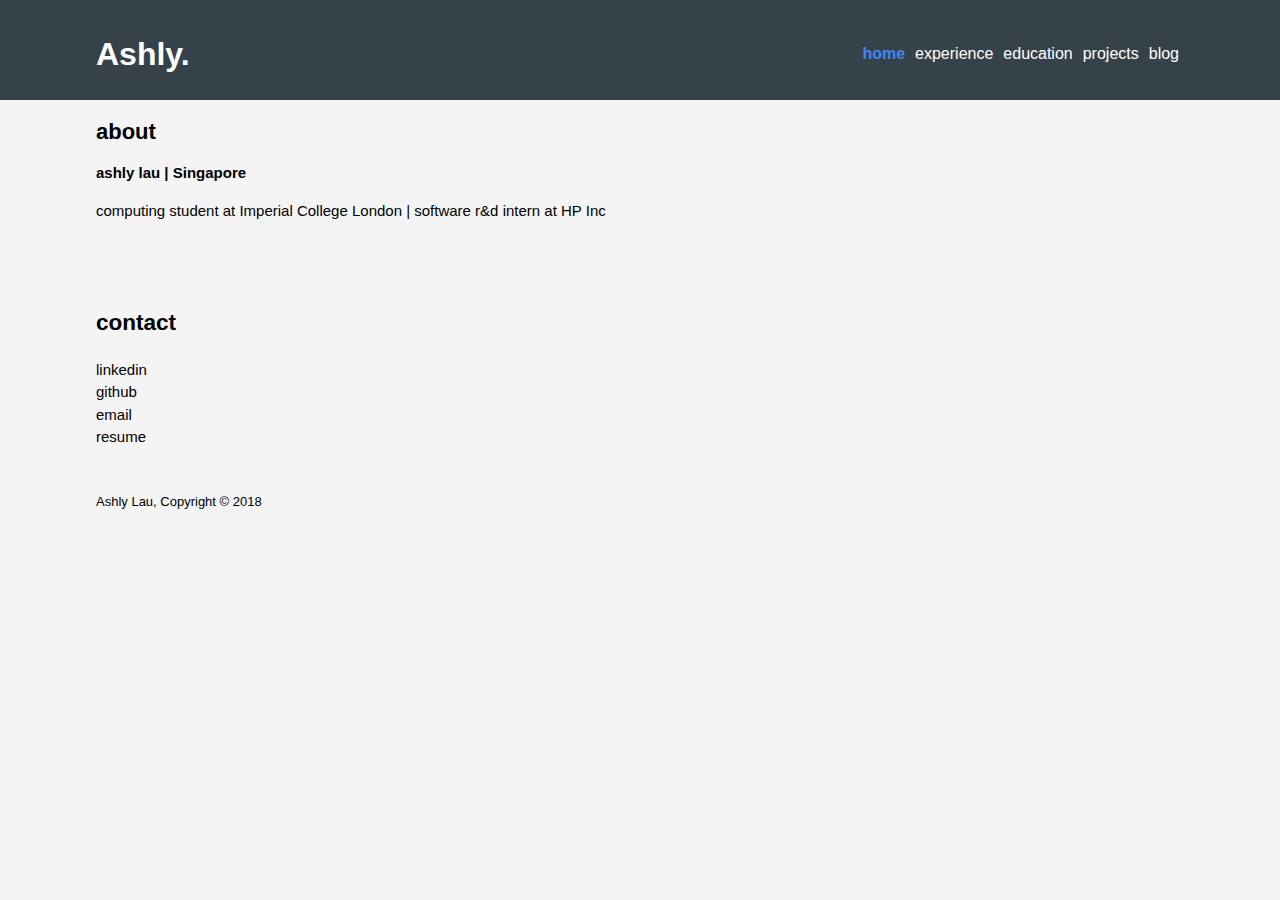
<file: index.html>
<!doctype html>
<html>
  <head>
    <meta charset="utf-8">
    <meta name="Ashly Lau">
    <title>ashly | home</title>
    <link rel="stylesheet" href="./css/style.css">
  </head>

  <body>
    <header>
      <div class="container">
        <div id="name">
          <h1>Ashly.</h1>
        </div>
        <nav>
          <ul>
            <li class="current"><a href="index.html">home</a></li>
            <li><a href="experience.html">experience</a></li>
            <li><a href="education.html">education</a></li>
            <li><a href="projects.html">projects</a></li>
            <li><a href="https://fancypotatoes.wordpress.com/">blog</a></li>
          </ul>
        </nav>
      </div>
    </header>

    <section id="about">
      <div class="container">
        <h1>about</h1>
        <h3>ashly lau  |  Singapore</h3>
        <p>computing student at Imperial College London  |  software r&d intern at HP Inc</p>
      </div>
    </section>

    <section id="contact">
      <div class="container">
        <h2>contact</h2>
        <div class="logo">
          <ul>
            <li><a href="https://www.linkedin.com/in/ashly-lau">linkedin</a></li>
            <li><a href="https://github.com/ashlylau">github</a></li>
            <div class="email">
              <li>email<span class="emailreveal">ashlylau@gmail.com</span></li>
            </div>
            <li><a href="./AshlyResume.pdf" download>resume</a></li>
          </ul>
        </div>

        </ul>
      </div>
    </section>


    <footer>
      <div class="container">
        <p>Ashly Lau, Copyright &copy; 2018</p>
      </div>
    </footer>
  </body>

</html>
</file>
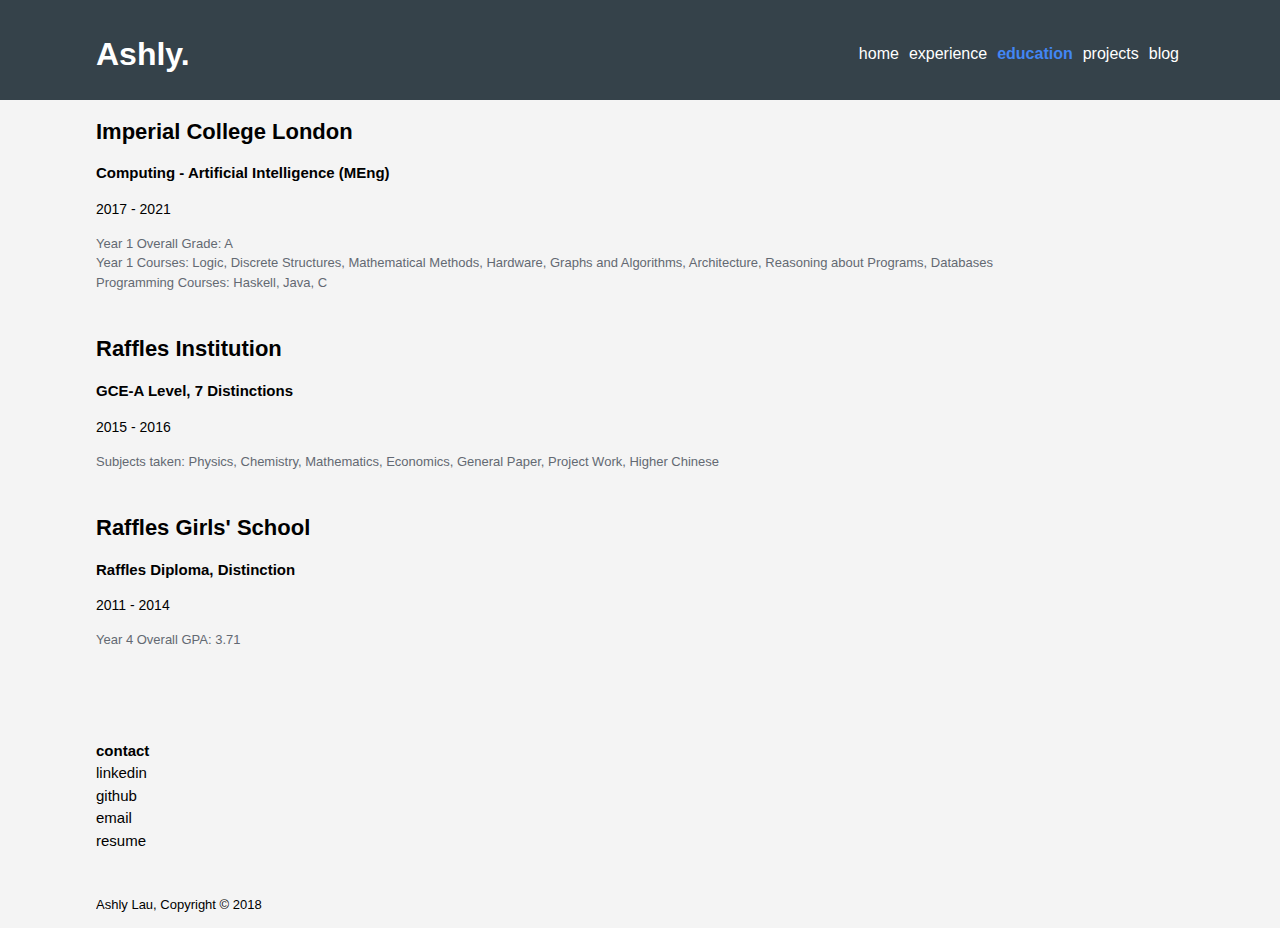
<file: education.html>
<!doctype html>
<html>
  <head>
    <meta charset="utf-8">
    <meta name="Ashly Lau">
    <title>ashly | education</title>
    <link rel="stylesheet" href="./css/style.css">
  </head>

  <body>
    <header>
      <div class="container">
        <div id="name">
          <h1>Ashly.</h1>
        </div>
        <nav>
          <ul>
            <li><a href="index.html">home</a></li>
            <li><a href="experience.html">experience</a></li>
            <li class="current"><a href="education.html">education</a></li>
            <li><a href="projects.html">projects</a></li>
            <li><a href="https://fancypotatoes.wordpress.com/">blog</a></li>
          </ul>
        </nav>
      </div>
    </header>

    <section id="pagecontent">
      <div class="container">
        <h1>Imperial College London</h1>
        <h3>Computing - Artificial Intelligence (MEng)</h3>
        <p>2017 - 2021</p>
        <div class="content">
          <ul>
            <li>Year 1 Overall Grade: A</li>
            <li>Year 1 Courses: Logic, Discrete Structures, Mathematical Methods, Hardware, Graphs and Algorithms, Architecture, Reasoning about Programs, Databases</li>
            <li>Programming Courses: Haskell, Java, C</li>
          </ul>
        </div>

        <h1>Raffles Institution</h1>
        <h3>GCE-A Level, 7 Distinctions</h3>
        <p>2015 - 2016</p>
        <div class="content">
          <ul>
            <li>Subjects taken: Physics, Chemistry, Mathematics, Economics, General Paper, Project Work, Higher Chinese</li>
          </ul>
        </div>

        <h1>Raffles Girls' School</h1>
        <h3>Raffles Diploma, Distinction</h3>
        <p>2011 - 2014</p>
        <div class="content">
          <ul>
            <li>Year 4 Overall GPA: 3.71</li>
          </ul>
        </div>
      </div>
    </section>

    <section id="contact">
      <div class="container">
        <h3>contact</h3>
        <div class="logo">
          <ul>
            <li><a href="www.linkedin.com/in/ashly-lau">linkedin</a></li>
            <li><a href="https://github.com/ashlylau">github</a></li>
            <div class="email">
              <li>email<span class="emailreveal">ashlylau@gmail.com</span></li>
            </div>
            <li><a href="./AshlyResume.pdf" download>resume</a></li>
          </ul>
        </div>

        </ul>
      </div>
    </section>


    <footer>
      <div class="container">
        <p>Ashly Lau, Copyright &copy; 2018</p>
      </div>
    </footer>
  </body>

</html>
</file>
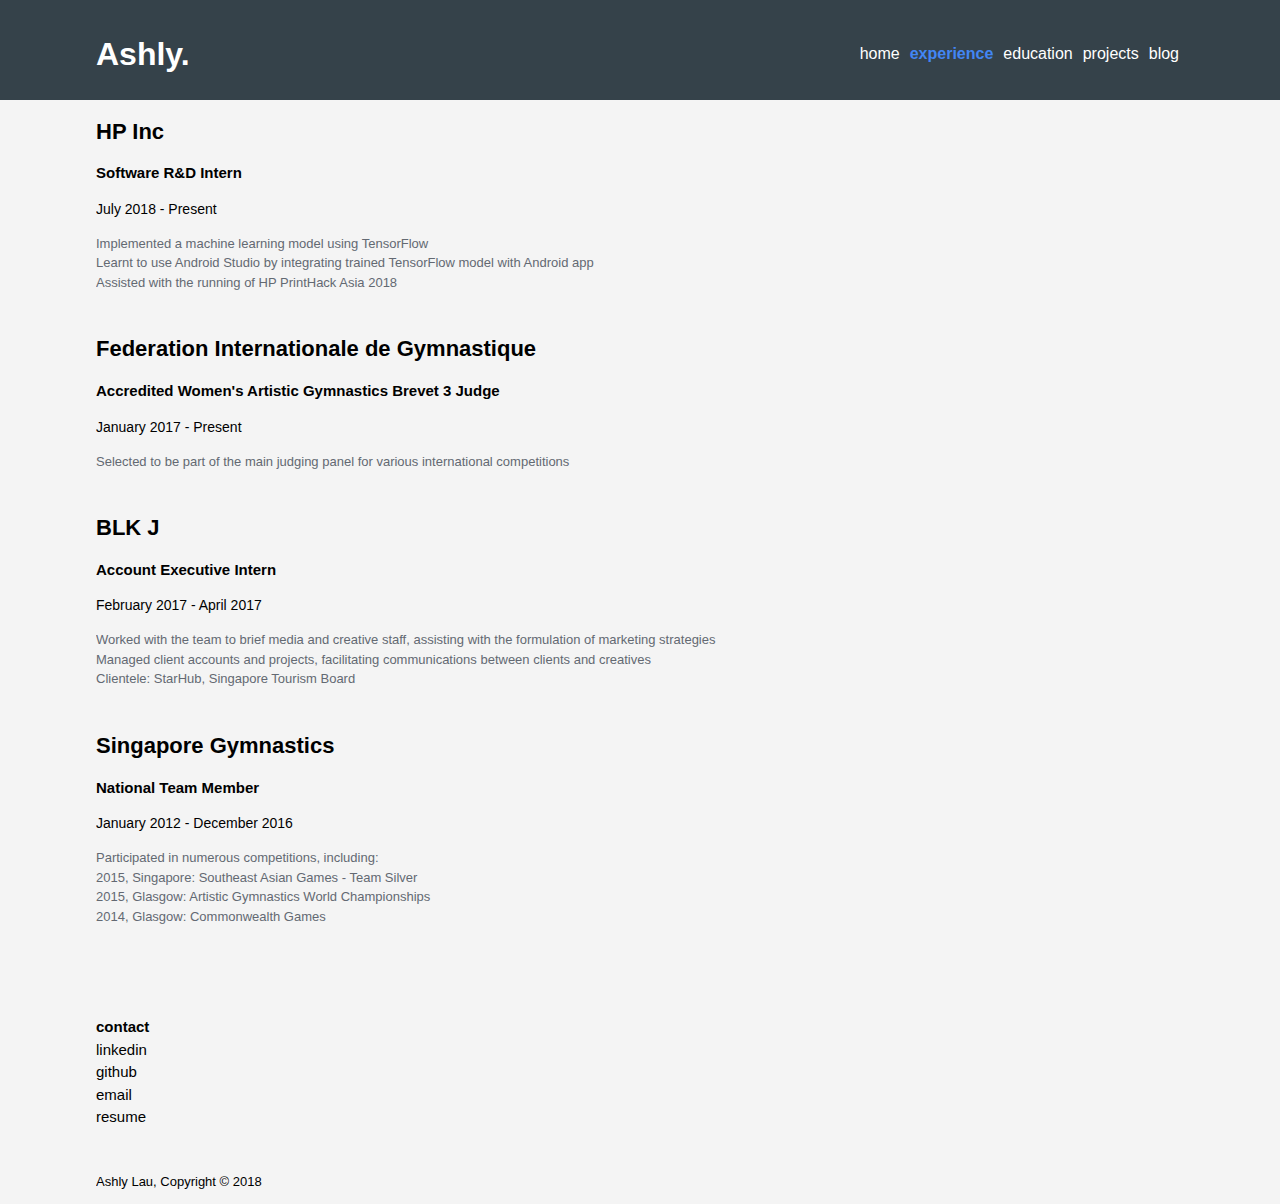
<file: experience.html>
<!doctype html>
<html>
  <head>
    <meta charset="utf-8">
    <meta name="Ashly Lau">
    <title>ashly | experience</title>
    <link rel="stylesheet" href="./css/style.css">
  </head>

  <body>
    <header>
      <div class="container">
        <div id="name">
          <h1>Ashly.</h1>
        </div>
        <nav>
          <ul>
            <li><a href="index.html">home</a></li>
            <li class="current"><a href="experience.html">experience</a></li>
            <li><a href="education.html">education</a></li>
            <li><a href="projects.html">projects</a></li>
            <li><a href="https://fancypotatoes.wordpress.com/">blog</a></li>
          </ul>
        </nav>
      </div>
    </header>

    <section id="pagecontent">
      <div class="container">
        <h1>HP Inc</h1>
        <h3>Software R&D Intern</h3>
        <p>July 2018 - Present</p>
        <div class="content">
          <ul>
            <li>Implemented a machine learning model using TensorFlow</li>
            <li>Learnt to use Android Studio by integrating trained TensorFlow model with Android app</li>
            <li>Assisted with the running of HP PrintHack Asia 2018</li>
          </ul>
        </div>

        <h1>Federation Internationale de Gymnastique</h1>
        <h3>Accredited Women's Artistic Gymnastics Brevet 3 Judge</h3>
        <p>January 2017 - Present</p>
        <div class="content">
          <ul>
            <li>Selected to be part of the main judging panel for various international competitions</li>
          </ul>
        </div>

        <h1>BLK J</h1>
        <h3>Account Executive Intern</h3>
        <p>February 2017 - April 2017</p>
        <div class="content">
          <ul>
            <li>Worked with the team to brief media and creative staff, assisting with the formulation of marketing strategies</li>
            <li>Managed client accounts and projects, facilitating communications between clients and creatives</li>
            <li>Clientele: StarHub, Singapore Tourism Board</li>
          </ul>
        </div>

        <h1>Singapore Gymnastics</h1>
        <h3>National Team Member</h3>
        <p>January 2012 - December 2016</p>
        <div class="content">
          <ul>
            <li>Participated in numerous competitions, including:</li>
            <li>2015, Singapore: Southeast Asian Games - Team Silver</li>
            <li>2015, Glasgow: Artistic Gymnastics World Championships</li>
            <li>2014, Glasgow: Commonwealth Games</li>
          </ul>
        </div>
      </div>
    </section>

    <section id="contact">
      <div class="container">
        <h3>contact</h3>
        <div class="logo">
          <ul>
            <li><a href="www.linkedin.com/in/ashly-lau">linkedin</a></li>
            <li><a href="https://github.com/ashlylau">github</a></li>
            <div class="email">
              <li>email<span class="emailreveal">ashlylau@gmail.com</span></li>
            </div>
            <li><a href="./AshlyResume.pdf" download>resume</a></li>
          </ul>
        </div>

        </ul>
      </div>
    </section>


    <footer>
      <div class="container">
        <p>Ashly Lau, Copyright &copy; 2018</p>
      </div>
    </footer>
  </body>

</html>
</file>
<file: css/style.css>
body{
  font: 15px/1.5 Arial, Helvetica, sans-serif;
  padding: 0;
  margin: 0;
  background-color: #f4f4f4;
}

/*Global*/
.container{
  width: 85%;
  margin: auto;
  overflow: hidden;
}

ul{
  margin: 0;
  padding: 0;
}

h1{
  padding: 0;
  font-size: 22px;
}

h3{
  margin: 0;
  padding: 0;
  font-size: 15px;
}

/*Header*/
header{
  background: #35424a;
  color: #ffffff;
  padding-top: 30px;
  min-height: 70px;
}

header a{
  color: #ffffff;
  text-decoration: none;
  font-size: 16px;
}

header li{
  float: left;
  display: inline-block;
  padding: 0, 10px, 0, 10px;
}

header li a{
  padding: 10px 5px;
}

header #name{
  float: left;
  padding: 0, 10px, 0, 10px;
}

header #name h1{
  margin: 0;
  font-size: 32px;
}

header nav{
  float: right;
  margin-top: 12px;
}

header .current a{
  color: #4286f4;
  font-weight: bold;
}

header a:hover{
  color: #cccccc;
  font-weight: bold;
}


/*Contact*/
#contact{
  margin-top: 50px;
  min-height: 100px;
}

#contact a{
  text-decoration: none;
  text-transform: lowercase;
  color: #000000;
}

#contact a:hover{
  color: #cccccc;
  font-weight: bold;
}

.emailreveal{
  visibility: hidden;
  color: #2a3975;
  margin-left: 10px;;
}

.email:hover .emailreveal{
  visibility: visible;
  opacity: 1;
}


/*pagecontent*/
#pagecontent .content{
  margin: 0, 0, 60px, 0;
}

#pagecontent h1{
  padding: 0;
  font-size: 22px;
}

#pagecontent h3{
  margin: 0;
  padding: 0;
  font-size: 15px;
}

#pagecontent p{
  font-size: 14px;
}
#pagecontent ul{
  font-size: 13px;
  color: #636972;
  margin-bottom: 40px;
}



/*footer*/
footer{
  margin-top: 30px;
  font-size: 13px;
}
</file>
